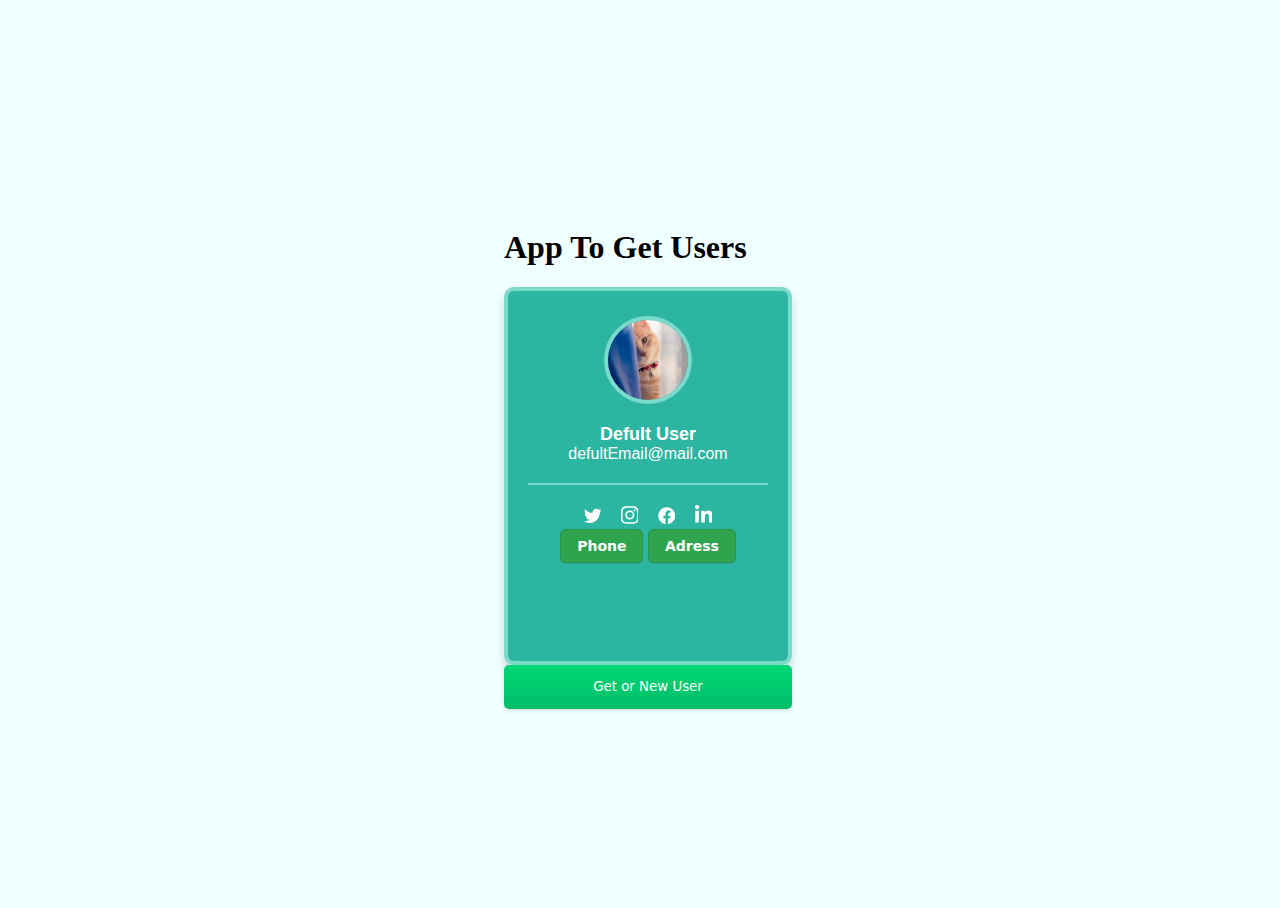
<file: ApiGetUser/index.html>
<!DOCTYPE html>
<html lang="en">
<head>
    <meta charset="UTF-8">
    <meta http-equiv="X-UA-Compatible" content="IE=edge">
    <meta name="viewport" content="width=device-width, initial-scale=1.0">
    <title>Document</title>
    <link rel="stylesheet" href="./style.css">
</head>
<body>
   <div class="container">
    <h1>App To Get Users</h1>
    <div class="card-client">
        <div class="user-picture " id="user-picture">
            <img src="./cat2.jpg" alt="" class="w-100 " id="img">
        </div>
        <p class="name-client" id="name-client"> Defult User
        </p>
        <span class="email-client" id="email-client">defultEmail@mail.com
        </span>
        <div class="social-media">
            <a href="#">
                <svg xmlns="http://www.w3.org/2000/svg" viewBox="0 0 512 512">
                    <path d="M459.37 151.716c.325 4.548.325 9.097.325 13.645 0 138.72-105.583 298.558-298.558 298.558-59.452 0-114.68-17.219-161.137-47.106 8.447.974 16.568 1.299 25.34 1.299 49.055 0 94.213-16.568 130.274-44.832-46.132-.975-84.792-31.188-98.112-72.772 6.498.974 12.995 1.624 19.818 1.624 9.421 0 18.843-1.3 27.614-3.573-48.081-9.747-84.143-51.98-84.143-102.985v-1.299c13.969 7.797 30.214 12.67 47.431 13.319-28.264-18.843-46.781-51.005-46.781-87.391 0-19.492 5.197-37.36 14.294-52.954 51.655 63.675 129.3 105.258 216.365 109.807-1.624-7.797-2.599-15.918-2.599-24.04 0-57.828 46.782-104.934 104.934-104.934 30.213 0 57.502 12.67 76.67 33.137 23.715-4.548 46.456-13.32 66.599-25.34-7.798 24.366-24.366 44.833-46.132 57.827 21.117-2.273 41.584-8.122 60.426-16.243-14.292 20.791-32.161 39.308-52.628 54.253z"></path>
                </svg>
                <span class="tooltip-social">Twitter</span>
            </a>
            <a href="#">
                <svg xmlns="http://www.w3.org/2000/svg" viewBox="0 0 448 512">
                    <path d="M224.1 141c-63.6 0-114.9 51.3-114.9 114.9s51.3 114.9 114.9 114.9S339 319.5 339 255.9 287.7 141 224.1 141zm0 189.6c-41.1 0-74.7-33.5-74.7-74.7s33.5-74.7 74.7-74.7 74.7 33.5 74.7 74.7-33.6 74.7-74.7 74.7zm146.4-194.3c0 14.9-12 26.8-26.8 26.8-14.9 0-26.8-12-26.8-26.8s12-26.8 26.8-26.8 26.8 12 26.8 26.8zm76.1 27.2c-1.7-35.9-9.9-67.7-36.2-93.9-26.2-26.2-58-34.4-93.9-36.2-37-2.1-147.9-2.1-184.9 0-35.8 1.7-67.6 9.9-93.9 36.1s-34.4 58-36.2 93.9c-2.1 37-2.1 147.9 0 184.9 1.7 35.9 9.9 67.7 36.2 93.9s58 34.4 93.9 36.2c37 2.1 147.9 2.1 184.9 0 35.9-1.7 67.7-9.9 93.9-36.2 26.2-26.2 34.4-58 36.2-93.9 2.1-37 2.1-147.8 0-184.8zM398.8 388c-7.8 19.6-22.9 34.7-42.6 42.6-29.5 11.7-99.5 9-132.1 9s-102.7 2.6-132.1-9c-19.6-7.8-34.7-22.9-42.6-42.6-11.7-29.5-9-99.5-9-132.1s-2.6-102.7 9-132.1c7.8-19.6 22.9-34.7 42.6-42.6 29.5-11.7 99.5-9 132.1-9s102.7-2.6 132.1 9c19.6 7.8 34.7 22.9 42.6 42.6 11.7 29.5 9 99.5 9 132.1s2.7 102.7-9 132.1z"></path>
                </svg>
                <span class="tooltip-social">Instagram</span>
            </a>
            <a href="#">
                <svg xmlns="http://www.w3.org/2000/svg" viewBox="0 0 512 512">
                    <path d="M504 256C504 119 393 8 256 8S8 119 8 256c0 123.78 90.69 226.38 209.25 245V327.69h-63V256h63v-54.64c0-62.15 37-96.48 93.67-96.48 27.14 0 55.52 4.84 55.52 4.84v61h-31.28c-30.8 0-40.41 19.12-40.41 38.73V256h68.78l-11 71.69h-57.78V501C413.31 482.38 504 379.78 504 256z"></path>
                </svg>
                <span class="tooltip-social">Facebook</span>
            </a>
            <a href="#">
                <svg xmlns="http://www.w3.org/2000/svg" viewBox="0 0 448 512">
                    <path d="M100.28 448H7.4V148.9h92.88zM53.79 108.1C24.09 108.1 0 83.5 0 53.8a53.79 53.79 0 0 1 107.58 0c0 29.7-24.1 54.3-53.79 54.3zM447.9 448h-92.68V302.4c0-34.7-.7-79.2-48.29-79.2-48.29 0-55.69 37.7-55.69 76.7V448h-92.78V148.9h89.08v40.8h1.3c12.4-23.5 42.69-48.3 87.88-48.3 94 0 111.28 61.9 111.28 142.3V448z"></path>
                </svg>
                <span class="tooltip-social">LinkedIn</span>
            </a>
         

        </div>
         <!-- HTML !-->
<!-- HTML !-->
<button class="button-3 phone" role="button" data-info="phone">Phone</button>
<button class="button-3 adress" role="button" data-info="adress">Adress </button>
<p class="info"></p>
    </div>
    <button class="button-41" role="button">Get or New User</button>
   </div>

   <script src="./app.js"></script>
</body>
</html>
</file>
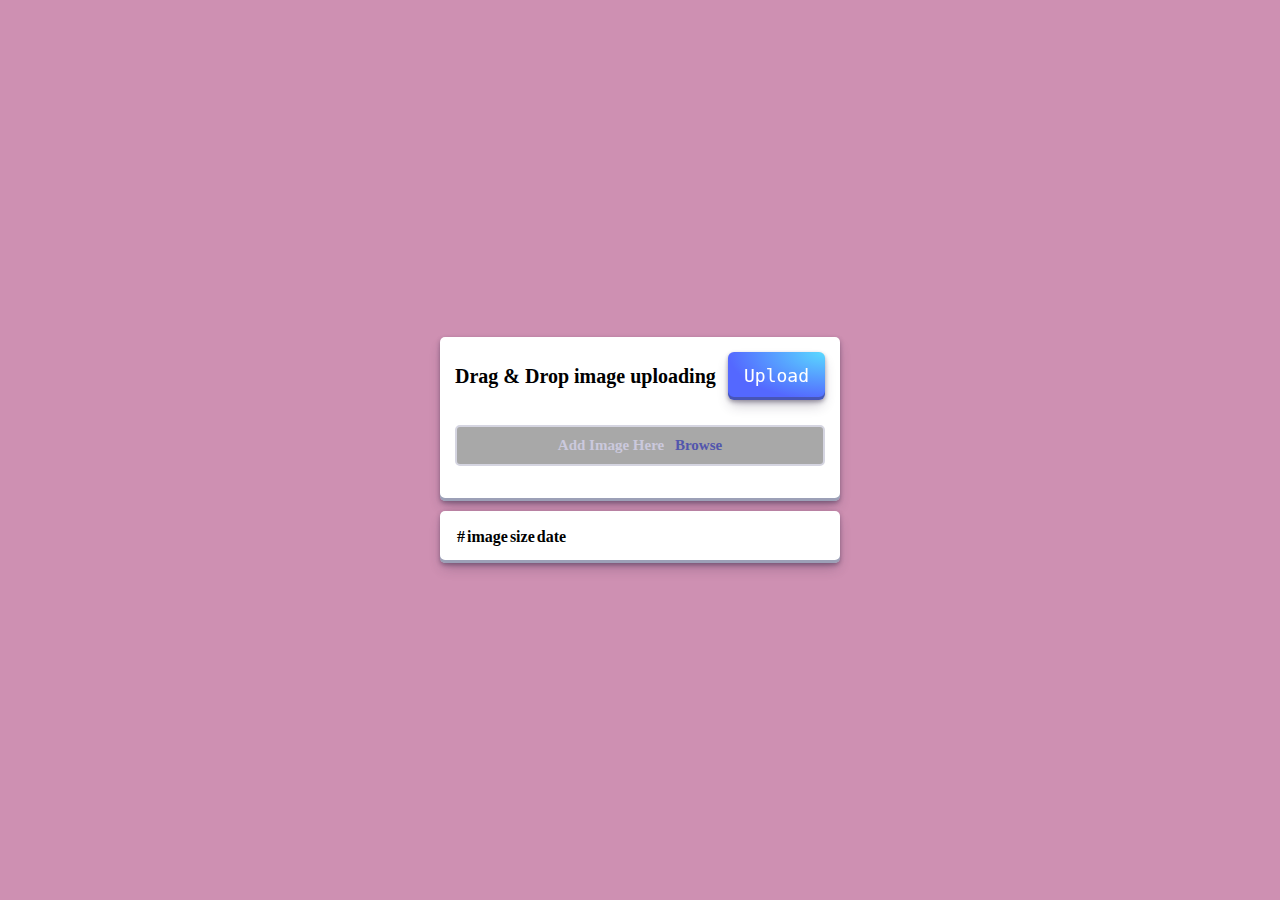
<file: Drag Drop images/index.html>
<!DOCTYPE html>
<html lang="en">
<head>
    <meta charset="UTF-8">
    <meta http-equiv="X-UA-Compatible" content="IE=edge">
    <meta name="viewport" content="width=device-width, initial-scale=1.0">
    <title>Document</title>
    <link rel="stylesheet" href="./style.css">
    <!-- bootstrap -->
    <link href="https://cdn.jsdelivr.net/npm/bootstrap@5.3.0-alpha3/dist/css/bootstrap.min.css" rel="stylesheet" integrity="sha384-KK94CHFLLe+nY2dmCWGMq91rCGa5gtU4mk92HdvYe+M/SXH301p5ILy+dN9+nJOZ" crossorigin="anonymous">
<script src="https://cdn.jsdelivr.net/npm/bootstrap@5.3.0-alpha3/dist/js/bootstrap.bundle.min.js" integrity="sha384-ENjdO4Dr2bkBIFxQpeoTz1HIcje39Wm4jDKdf19U8gI4ddQ3GYNS7NTKfAdVQSZe" crossorigin="anonymous"></script>
</head>
<body>
    <div class="card">
        <div class="top">
            <p>Drag & Drop image uploading</p>
           
            <button class="button-29" role="button" >Upload</button>
            

        </div>
        <form action="/upload" method="post" class="drag">
            <span class="inner"> Add Image Here <span class="select">
                Browse
            </span></span>
            <input type="file" class="file" name="file" multiple>
            </form>

            <div class="container">
                <!-- <div class="image">
                    <img src="" alt="">
                    <span>&times;</span>
                </div> -->
            </div>
    </div>
    <div class="card">
      
        <table class="table">
            <thead>
              <tr>
                <th scope="col">#</th>
                <th scope="col">image</th>
                <th scope="col">size</th>
                <th scope="col">date</th>
            
              </tr>
            </thead>
            <tbody id="userBody">
              <!-- <tr>
                <th scope="row">1</th>
                <td></td>
                <td></td>
                <td></td>
                <td></td>
              </tr> -->
              
            </tbody>
          </table>
        
    </div>

    <script src="./app.js"></script>
</body>
</html>
</file>
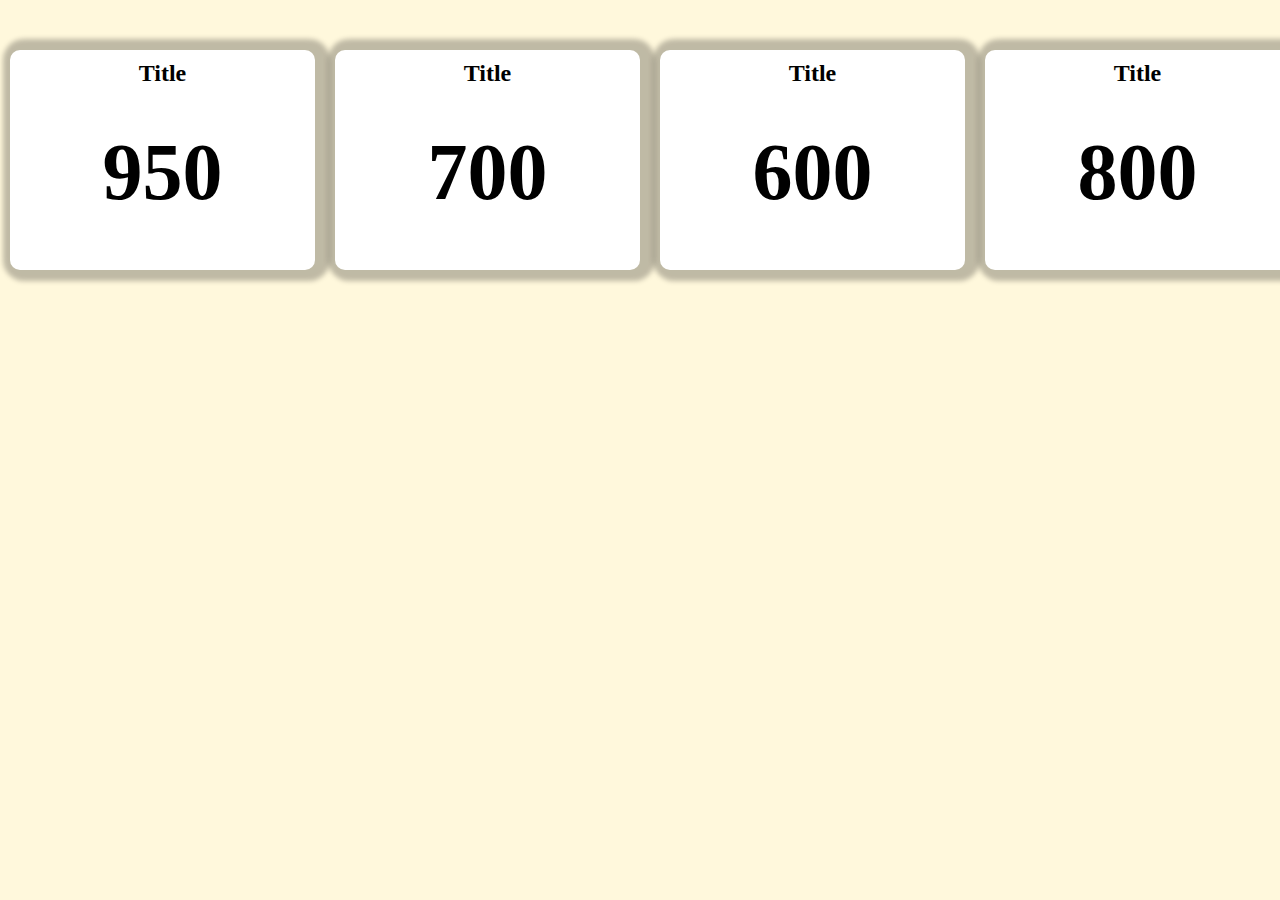
<file: numCounter/index.html>
<!DOCTYPE html>
<html lang="en">
<head>
    <meta charset="UTF-8">
    <meta http-equiv="X-UA-Compatible" content="IE=edge">
    <meta name="viewport" content="width=device-width, initial-scale=1.0">
    <title>Document</title>
    <link rel="stylesheet" href="./style.css">
</head>
<body>
   <div class="card">
    <div class="container">
        <h2>Title</h2>
        <h5 class="num">1900</h5>
    </div>
   </div>
   <div class="card">
    <div class="container">
        <h2>Title</h2>
        <h5 class="num">1400</h5>
    </div>
   </div>
   <div class="card">
    <div class="container">
        <h2>Title</h2>
        <h5 class="num">1200</h5>
    </div>
   </div>
   <div class="card">
    <div class="container">
        <h2>Title</h2>
        <h5 class="num">1600</h5>
    </div>
   </div>

   <script src="./app.js"></script>
</body>
</html>
</file>
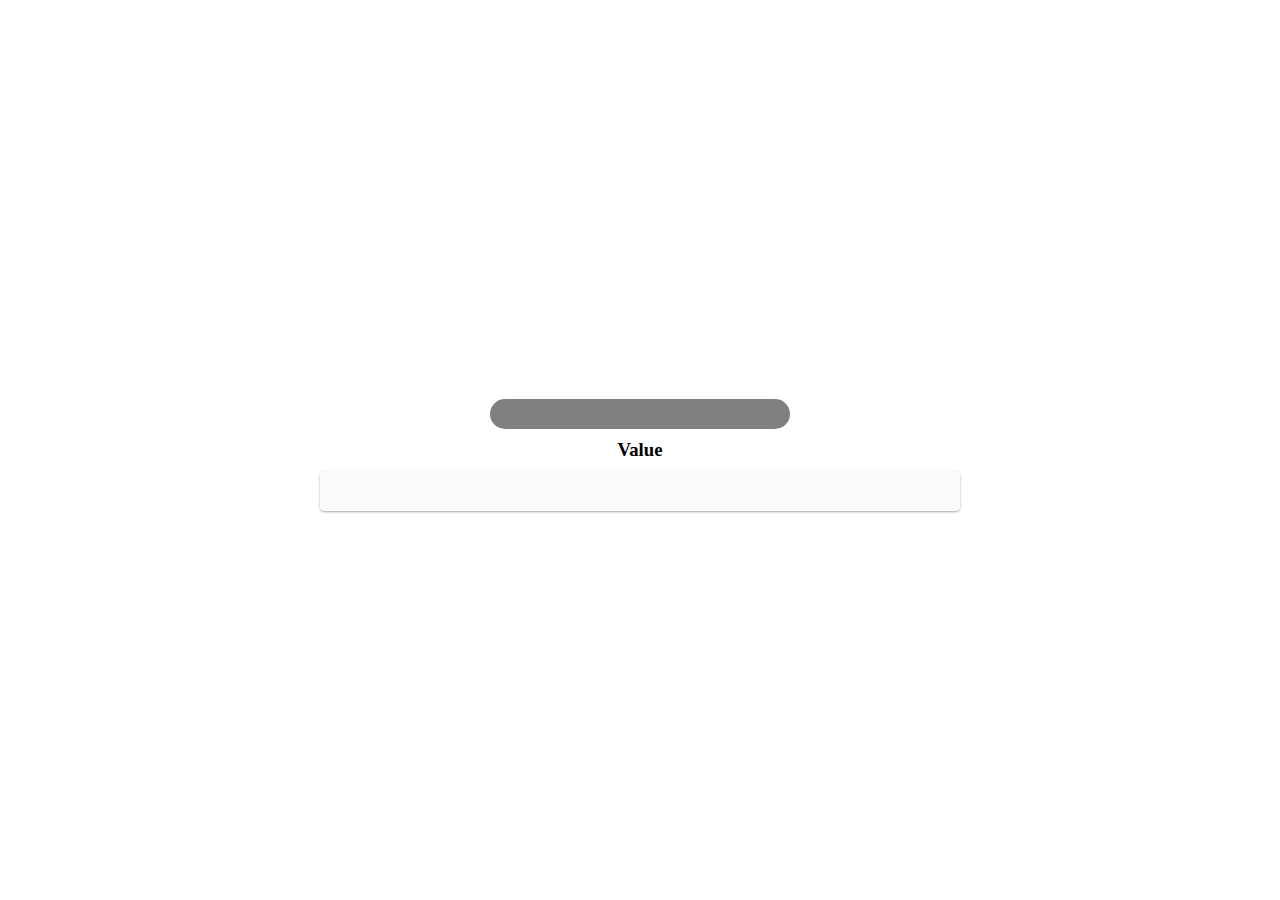
<file: progress/index.html>
<!DOCTYPE html>
<html lang="en">
<head>
    <meta charset="UTF-8">
    <meta http-equiv="X-UA-Compatible" content="IE=edge">
    <meta name="viewport" content="width=device-width, initial-scale=1.0">
    <title>Document</title>
    <link rel="stylesheet" href="./style.css">
</head>
<body>
    <div class="text"></div>
    <div class="progress">
        <div class="progress-done"></div>
    </div>
    
    <div class="inputBtn">
        
            <h3>Value</h3>
            <input type="number" class="input">
    
    </div>

    <script src="./app.js"></script>
</body>
</html>
</file>
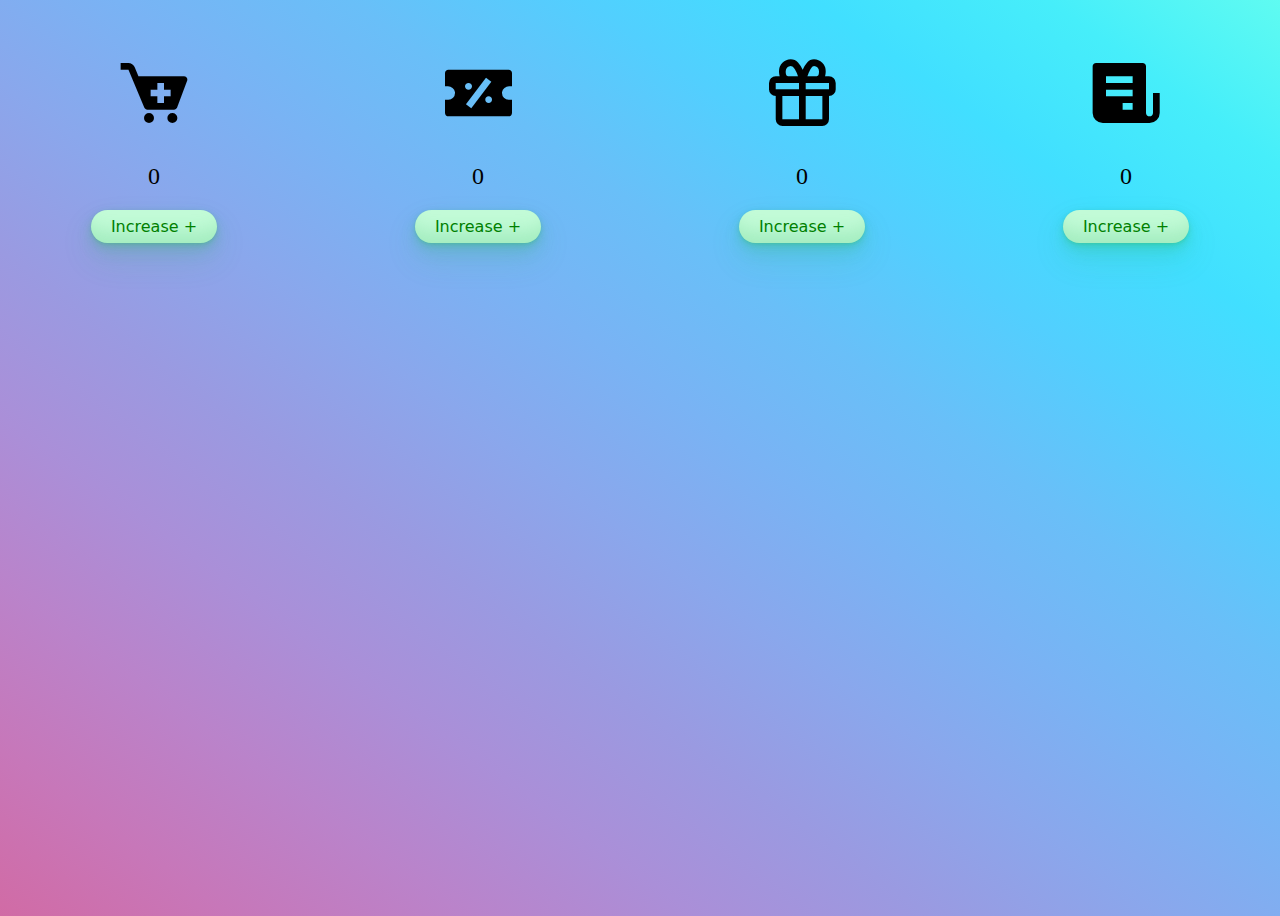
<file: advCounter/advCounter.html>
<!DOCTYPE html>
<html lang="en">

<head>
    <meta charset="UTF-8">
    <meta http-equiv="X-UA-Compatible" content="IE=edge">
    <meta name="viewport" content="width=device-width, initial-scale=1.0">
    <title>Document</title>
    <!-- Fontawsome -->
    <link href='https://unpkg.com/boxicons@2.1.4/css/boxicons.min.css' rel='stylesheet'>
    <link rel="stylesheet" href="./advcounter.css">
</head>

<body>
    <section class="sub-service">
        <div class="items">
            <div class="sub-box">
                <div class="sub-img">
                    <i class='bx bxs-cart-add '></i>
                </div>
                <h3>0</h3>
                <!-- HTML !-->
                <button class="button-33" role="button"> Increase +</button>
            </div>

            <div class="sub-box">
                <div class="sub-img">
                    <i class='bx bxs-discount'></i>
                </div>
                <h3>0</h3>
                <!-- HTML !-->
                <button class="button-33" role="button"> Increase +</button>
            </div>

            <div class="sub-box">
                <div class="sub-img">
                    <i class='bx bx-gift'></i>
                </div>
                <h3>0</h3>
                <!-- HTML !-->
                <button class="button-33" role="button"> Increase +</button>
            </div>

            <div class="sub-box">
                <div class="sub-img">
                    <i class='bx bxs-receipt'></i>
                </div>
                <h3>0</h3>
                <!-- HTML !-->
                <button class="button-33" role="button"> Increase +</button>
            </div>
        </div>
    </section>

    <script src="./advCounter.js"></script>
</body>

</html>
</file>
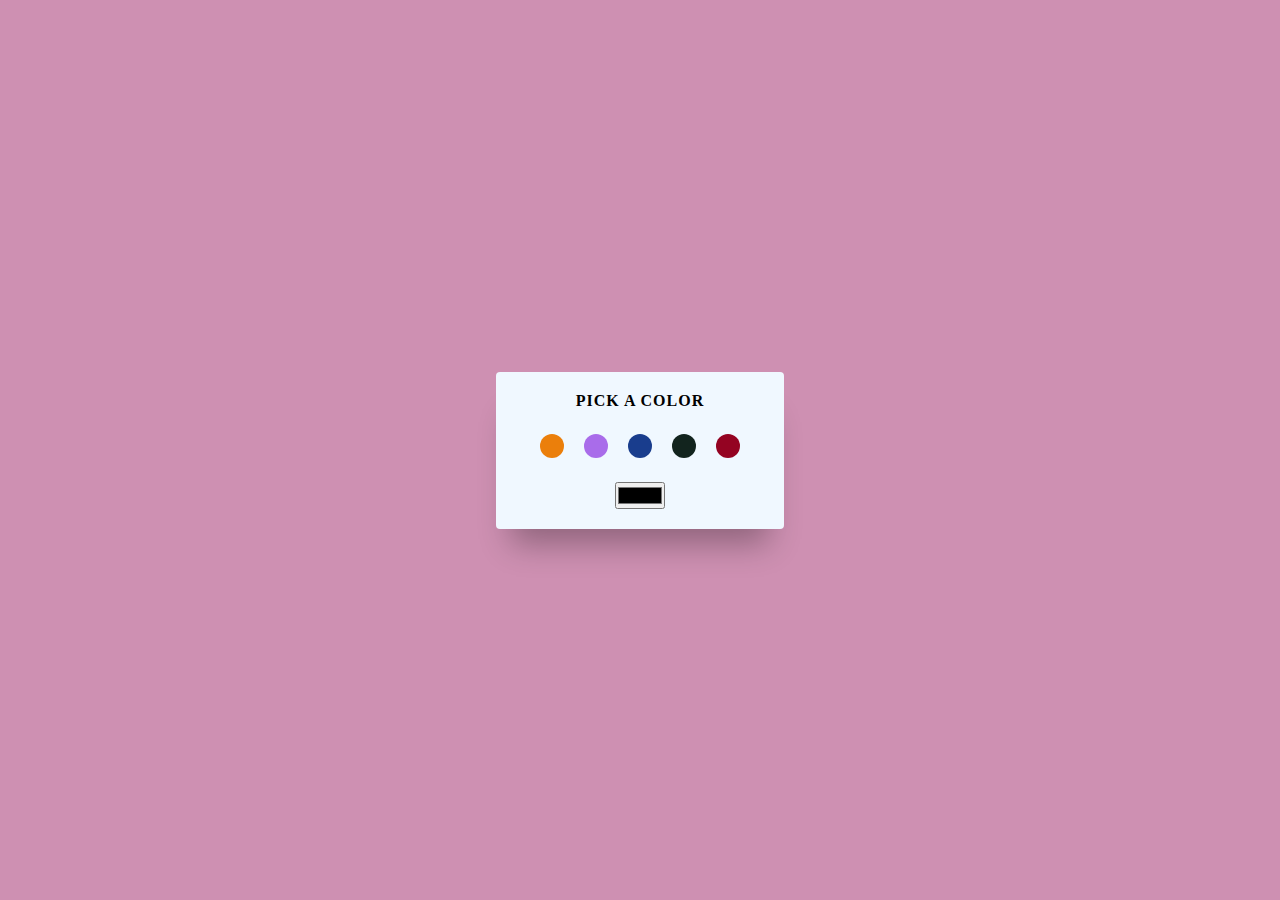
<file: color Plate/colorPalette.html>
<!DOCTYPE html>
<html lang="en">
<head>
    <meta charset="UTF-8">
    <meta http-equiv="X-UA-Compatible" content="IE=edge">
    <meta name="viewport" content="width=device-width, initial-scale=1.0">
    <title>Document</title>
    <link rel="stylesheet" href="./colorPlatte.css">
</head>
<body>
    <div class="card">
        <p>Pick a color</p>
        <ul>
            <li class="color-item" id="red"></li>
            <li class="color-item" id="green"></li>
            <li class="color-item" id="amber"></li>
            <li class="color-item" id="blue"></li>
            <li class="color-item" id="gray"></li>
        </ul>
        <div class="color-picker">
            <label for="colorPicker">
                <input type="color" name="color" id="colorPicker">
            </label>
        </div>
    </div>

    <script src="./colorPalette.js"></script>
</body>
</html>
</file>
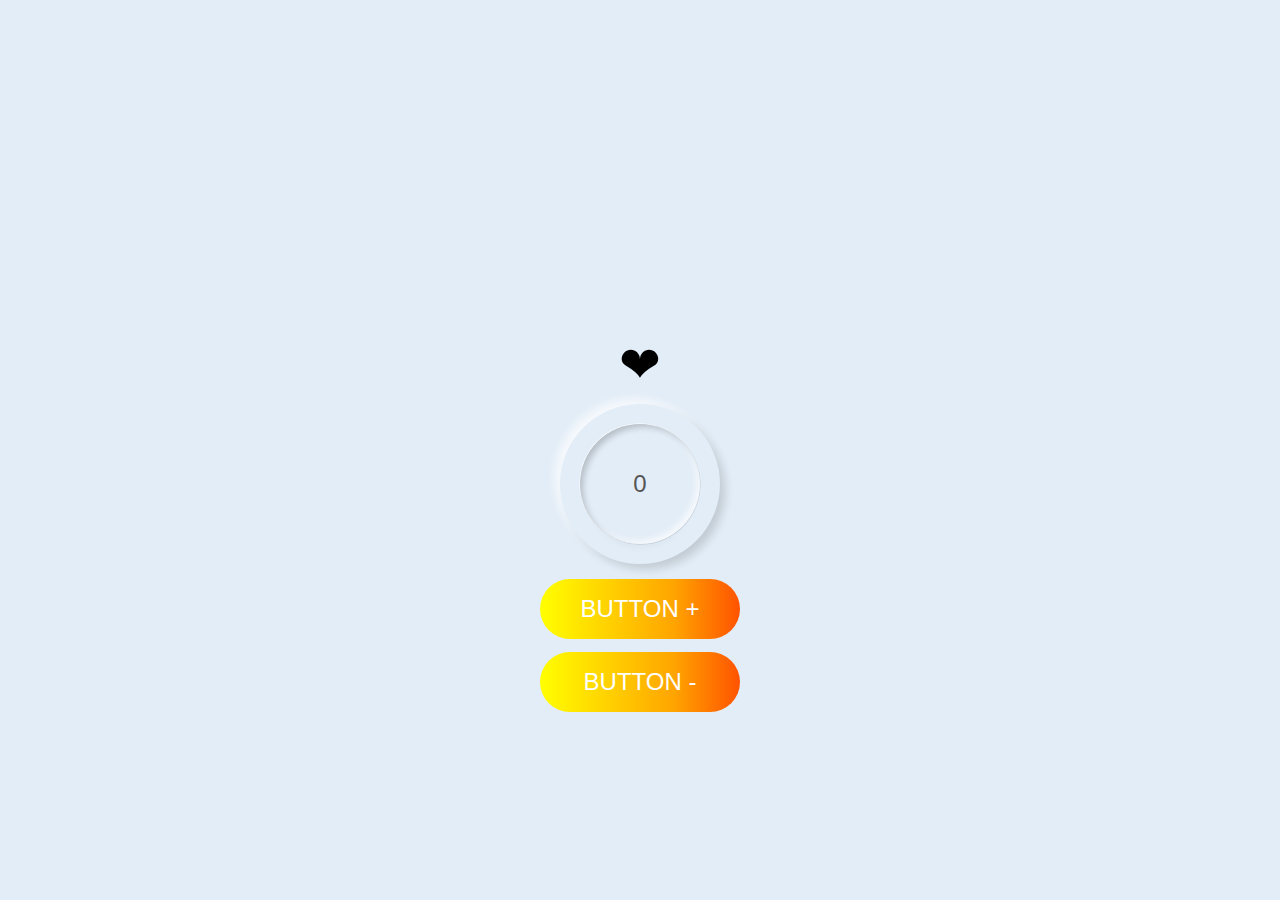
<file: counter/counter.html>
<!DOCTYPE html>
<html lang="en">
<head>
    <meta charset="UTF-8">
    <meta http-equiv="X-UA-Compatible" content="IE=edge">
    <meta name="viewport" content="width=device-width, initial-scale=1.0">
    <title>Counter</title>
    <link rel="stylesheet" href="./counter.css">
</head>
<body>
    
    <div class="hart">
        &#10084;
    </div>
    <div class="counter">
        <div class="outer">
            <div class="inner">
                <div id="number">
                    0
                </div>
            </div>
        </div>

        <svg xmlns="http://www.w3.org/2000/svg" version="1.1" width="160px" height="160px">
            <defs>
               <linearGradient id="GradientColor">
                  <stop offset="0%" stop-color="#e91e63" />
                  <stop offset="100%" stop-color="#673ab7" />
               </linearGradient>
            </defs>
            <circle cx="80" cy="80" r="70" stroke-linecap="round" />
    </svg>

    <div >
        <div class="btn1">
            <a href="#" class="button btn-increase">Button +</a>
        </div>
        <div class="btn">
            <a href="#" class="button btn-decrease">Button -</a>
        </div>
    </div>
    
  
    </div>

    <script src="./counter.js"></script>
</body>
</html>
</file>
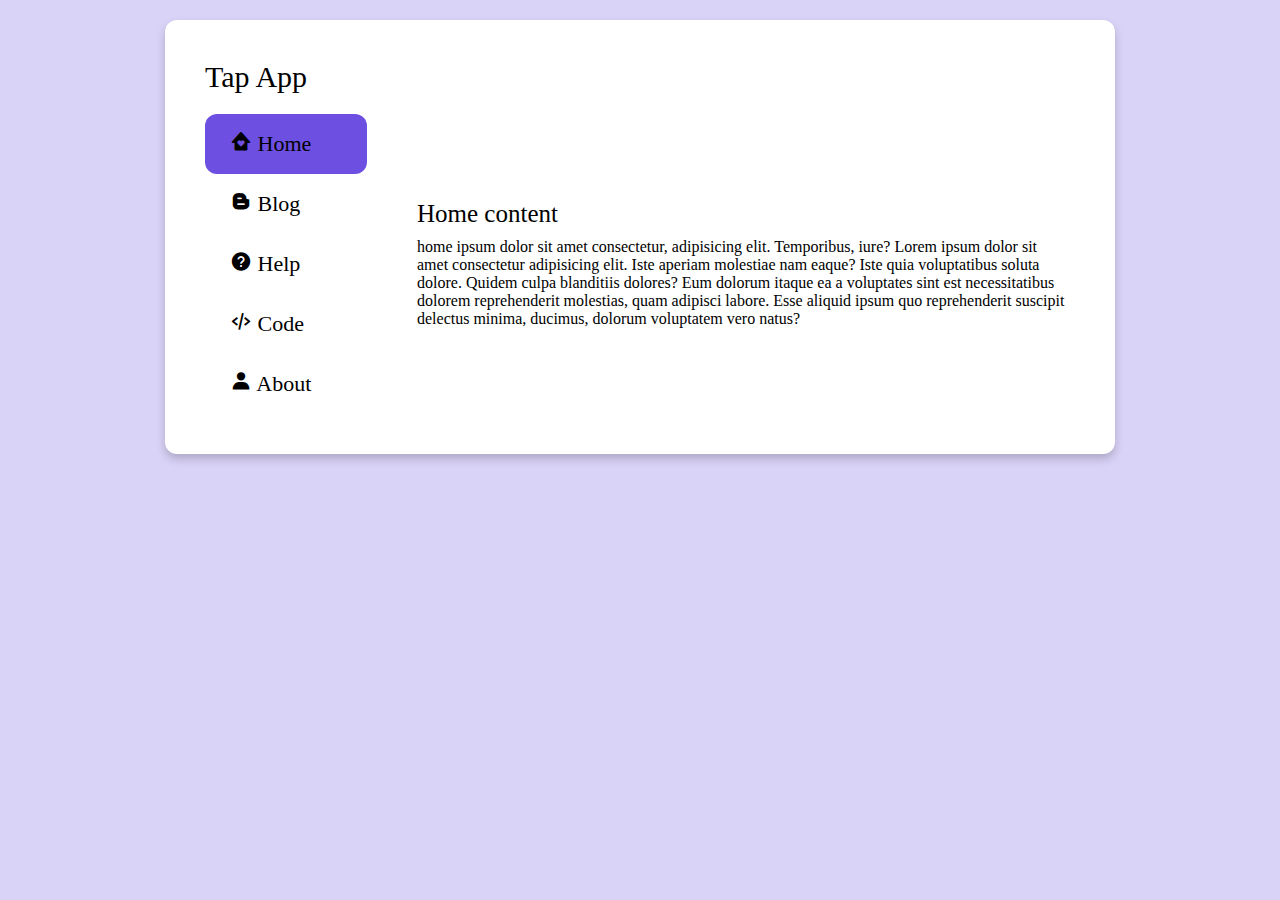
<file: tap/tap.html>
<!DOCTYPE html>
<html lang="en">
<head>
    <meta charset="UTF-8">
    <meta http-equiv="X-UA-Compatible" content="IE=edge">
    <meta name="viewport" content="width=device-width, initial-scale=1.0">
    <title>Document</title>
     <!-- box icons -->
     <link href='https://unpkg.com/boxicons@2.1.4/css/boxicons.min.css' rel='stylesheet'>
     <link rel="stylesheet" href="./tap.css">
</head>
<body>
    <div class="container">
        <div class="main-title">Tap App</div>
        <div class="content">
            <input type="radio" name="indicator" checked id="home">
            <input type="radio" name="indicator" id="blog">
            <input type="radio" name="indicator" id="help">
            <input type="radio" name="indicator" id="code">
            <input type="radio" name="indicator" id="about">
         <div class="list">
            <label for="home" id="home">
                <i class='bx bxs-home-heart'></i>
                <span class="topic">Home</span>
            </label>

            <label for="blog" id="blog">
                <i class='bx bxl-blogger'></i>
                <span class="topic">Blog</span>
            </label>

            <label for="help" id="help">
                <i class='bx bxs-help-circle'></i>
                <span class="topic">Help</span>
            </label>

            <label for="code" id="code">
                <i class='bx bx-code-alt'></i>
                <span class="topic">Code</span>
            </label>

            <label for="about" id="about">
                <i class='bx bxs-user'></i>
                <span class="topic">About</span>
            </label>
            <div class="indicator"></div>
         </div>
         <div class="text-content">
            <div class="home active text " id="home">
                <div class="title">Home content</div>
            <p> home ipsum dolor sit amet consectetur, adipisicing elit. Temporibus, iure? Lorem ipsum dolor sit amet consectetur adipisicing elit. Iste aperiam molestiae nam eaque? Iste quia voluptatibus soluta dolore. Quidem culpa blanditiis dolores? Eum dolorum itaque ea a voluptates sint est necessitatibus dolorem reprehenderit molestias, quam adipisci labore. Esse aliquid ipsum quo reprehenderit suscipit delectus minima, ducimus, dolorum voluptatem vero natus?</p>

            </div>
            <div class="blog text" id="blog">
                <div class="title">Blog content</div>
            <p>  blog ipsum dolor sit amet consectetur, adipisicing elit. Temporibus, iure? Lorem ipsum dolor sit amet consectetur adipisicing elit. Iste aperiam molestiae nam eaque? Iste quia voluptatibus soluta dolore. Quidem culpa blanditiis dolores? Eum dolorum itaque ea a voluptates sint est necessitatibus dolorem reprehenderit molestias, quam adipisci labore. Esse aliquid ipsum quo reprehenderit suscipit delectus minima, ducimus, dolorum voluptatem vero natus?</p>
            
            </div>
            <div class="help text" id="help">
                <div class="title">Help content</div>
            <p>  help ipsum dolor sit amet consectetur, adipisicing elit. Temporibus, iure? Lorem ipsum dolor sit amet consectetur adipisicing elit. Iste aperiam molestiae nam eaque? Iste quia voluptatibus soluta dolore. Quidem culpa blanditiis dolores? Eum dolorum itaque ea a voluptates sint est necessitatibus dolorem reprehenderit molestias, quam adipisci labore. Esse aliquid ipsum quo reprehenderit suscipit delectus minima, ducimus, dolorum voluptatem vero natus?</p>
            
            </div>
            <div class="code text" id="code">
                <div class="title">Code content</div>
            <p> code ipsum dolor sit amet consectetur, adipisicing elit. Temporibus, iure? Lorem ipsum dolor sit amet consectetur adipisicing elit. Iste aperiam molestiae nam eaque? Iste quia voluptatibus soluta dolore. Quidem culpa blanditiis dolores? Eum dolorum itaque ea a voluptates sint est necessitatibus dolorem reprehenderit molestias, quam adipisci labore. Esse aliquid ipsum quo reprehenderit suscipit delectus minima, ducimus, dolorum voluptatem vero natus?</p>
            
            </div>
            <div class="about text" id="about">
                <div class="title">About content</div>
            <p> about ipsum dolor sit amet consectetur, adipisicing elit. Temporibus, iure? Lorem ipsum dolor sit amet consectetur adipisicing elit. Iste aperiam molestiae nam eaque? Iste quia voluptatibus soluta dolore. Quidem culpa blanditiis dolores? Eum dolorum itaque ea a voluptates sint est necessitatibus dolorem reprehenderit molestias, quam adipisci labore. Esse aliquid ipsum quo reprehenderit suscipit delectus minima, ducimus, dolorum voluptatem vero natus?</p>
            
            </div>
         </div>
        </div>
    </div>

    <script src="./tap.js"></script>
</body>
</html>
</file>
<file: ApiGetUser/style.css>
body{
 display: flex;
 height: 100vh;
 justify-content: center;
 align-items: center;
 background-color: azure;
 position: absolute;
 width: 100%;
}
.card-client {
    background: #2cb5a0;
    width: 15rem;
    height: 20rem;
    padding-top: 25px;
    padding-bottom: 25px;
    padding-left: 20px;
    padding-right: 20px;
    border: 4px solid #7cdacc;
    box-shadow: 0 6px 10px rgba(207, 212, 222, 1);
    border-radius: 10px;
    text-align: center;
    color: #fff;
    font-family: "Poppins", sans-serif;
    transition: all 0.3s ease;
  }
  
  .card-client:hover {
    transform: translateY(-10px);
  }
  
  .user-picture {
    overflow: hidden;
    object-fit: cover;
    width: 5rem;
    height: 5rem;
    border: 4px solid #7cdacc;
    border-radius: 999px;
    display: flex;
    justify-content: center;
    align-items: center;
    margin: auto;
  }
  
  .user-picture svg {
    width: 2.5rem;
    fill: currentColor;
  }
  
  .name-client {
    margin: 0;
    margin-top: 20px;
    font-weight: 600;
    font-size: 18px;
  }
  
  .name-client span {
    display: block;
    font-weight: 200;
    font-size: 16px;
  }
  
  .social-media:before {
    content: " ";
    display: block;
    width: 100%;
    height: 2px;
    margin: 20px 0;
    background: #7cdacc;
  }
  
  .social-media a {
    position: relative;
    margin-right: 15px;
    text-decoration: none;
    color: inherit;
  }
  
  .social-media a:last-child {
    margin-right: 0;
  }
  
  .social-media a svg {
    width: 1.1rem;
    fill: currentColor;
  }
  
  /*-- Tooltip Social Media --*/
  .tooltip-social {
    background: #262626;
    display: block;
    position: absolute;
    bottom: 0;
    left: 50%;
    padding: 0.5rem 0.4rem;
    border-radius: 5px;
    font-size: 0.8rem;
    font-weight: 600;
    opacity: 0;
    pointer-events: none;
    transform: translate(-50%, -90%);
    transition: all 0.2s ease;
    z-index: 1;
  }
  
  .tooltip-social:after {
    content: " ";
    position: absolute;
    bottom: 1px;
    left: 50%;
    border: solid;
    border-width: 10px 10px 0 10px;
    border-color: transparent;
    transform: translate(-50%, 100%);
  }
  
  .social-media a .tooltip-social:after {
    border-top-color: #262626;
  }
  
  .social-media a:hover .tooltip-social {
    opacity: 1;
    transform: translate(-50%, -130%);
  }

  /* buttons */
 

/* CSS */
.button-41 {
  background-color: initial;
  background-image: linear-gradient(-180deg, #00D775, #00BD68);
  border-radius: 5px;
  box-shadow: rgba(0, 0, 0, 0.1) 0 2px 4px;
  color: #FFFFFF;
  cursor: pointer;
  display: inline-block;
  font-family: Inter,-apple-system,system-ui,Roboto,"Helvetica Neue",Arial,sans-serif;
  height: 44px;
  line-height: 44px;
  outline: 0;
  overflow: hidden;
  padding: 0 20px;
  pointer-events: auto;
  position: relative;
  text-align: center;
  touch-action: manipulation;
  user-select: none;
  -webkit-user-select: none;
  vertical-align: top;
  white-space: nowrap;
  width: 100%;
  z-index: 9;
  border: 0;
}

.button-41:hover {
  background: #00bd68;
}

.w-100{
    width: 100%;
}
/* CSS */
.button-3 {
  appearance: none;
  background-color: #2ea44f;
  border: 1px solid rgba(27, 31, 35, .15);
  border-radius: 6px;
  box-shadow: rgba(27, 31, 35, .1) 0 1px 0;
  box-sizing: border-box;
  color: #fff;
  cursor: pointer;
  display: inline-block;
  font-family: -apple-system,system-ui,"Segoe UI",Helvetica,Arial,sans-serif,"Apple Color Emoji","Segoe UI Emoji";
  font-size: 14px;
  font-weight: 600;
  line-height: 20px;
  padding: 6px 16px;
  position: relative;
  text-align: center;
  text-decoration: none;
  user-select: none;
  -webkit-user-select: none;
  touch-action: manipulation;
  vertical-align: middle;
  white-space: nowrap;
}

.button-3:focus:not(:focus-visible):not(.focus-visible) {
  box-shadow: none;
  outline: none;
}

.button-3:hover {
  background-color: #2c974b;
}

.button-3:focus {
  box-shadow: rgba(46, 164, 79, .4) 0 0 0 3px;
  outline: none;
}

.button-3:disabled {
  background-color: #94d3a2;
  border-color: rgba(27, 31, 35, .1);
  color: rgba(255, 255, 255, .8);
  cursor: default;
}

.button-3:active {
  background-color: #298e46;
  box-shadow: rgba(20, 70, 32, .2) 0 1px 0 inset;
}
</file>
<file: Drag Drop images/style.css>
*{
    margin: 0;
    padding: 0;
    box-sizing: border-box;
}
body{
    height: 100vh;
    display: flex;
    justify-content: center;
    align-items: center;
    background-color: rgb(206, 144, 178);
    flex-direction: column;
    gap: 10px;
}
.card{
    width: 400px;
    height: auto;
    padding: 15px;
    box-shadow:  rgba(45, 35, 66, .4) 0 2px 4px,rgba(45, 35, 66, .3) 0 7px 13px -3px,rgba(58, 65, 111, .5) 0 -3px 0 inset;
    overflow: hidden;
    background-color: white;
    border-radius: 5px;
    -webkit-border-radius: 5px;
    -moz-border-radius: 5px;
    -ms-border-radius: 5px;
    -o-border-radius: 5px;
}
.card .top{
    display: flex;
    align-items: center;
    justify-content: space-between;
    width: 100%;
    padding-bottom: 5px;
}
.card .top p{
    font-size: 20px;
    font-weight: 600;
}

/* CSS */
.button-29 {
  align-items: center;
  appearance: none;
  background-image: radial-gradient(100% 100% at 100% 0, #5adaff 0, #5468ff 100%);
  border: 0;
  border-radius: 6px;
  box-shadow: rgba(45, 35, 66, .4) 0 2px 4px,rgba(45, 35, 66, .3) 0 7px 13px -3px,rgba(58, 65, 111, .5) 0 -3px 0 inset;
  box-sizing: border-box;
  color: #fff;
  cursor: pointer;
  display: inline-flex;
  font-family: "JetBrains Mono",monospace;
  height: 48px;
  justify-content: center;
  line-height: 1;
  list-style: none;
  overflow: hidden;
  padding-left: 16px;
  padding-right: 16px;
  position: relative;
  text-align: left;
  text-decoration: none;
  transition: box-shadow .15s,transform .15s;
  user-select: none;
  -webkit-user-select: none;
  touch-action: manipulation;
  white-space: nowrap;
  will-change: box-shadow,transform;
  font-size: 18px;
}

.button-29:focus {
  box-shadow: #3c4fe0 0 0 0 1.5px inset, rgba(45, 35, 66, .4) 0 2px 4px, rgba(45, 35, 66, .3) 0 7px 13px -3px, #3c4fe0 0 -3px 0 inset;
}

.button-29:hover {
  box-shadow: rgba(45, 35, 66, .4) 0 4px 8px, rgba(45, 35, 66, .3) 0 7px 13px -3px, #3c4fe0 0 -3px 0 inset;
  transform: translateY(-2px);
}

.button-29:active {
  box-shadow: #3c4fe0 0 3px 7px inset;
  transform: translateY(2px);
}
/* form */
.drag{
    width: 100%;
    height: 41px;
    border-radius: 5px;
    -webkit-border-radius: 5px;
    -moz-border-radius: 5px;
    -ms-border-radius: 5px;
    -o-border-radius: 5px;
    border: 2px dashed #d5d5e1;
    color: #cBc9dd;
    font-size: 20px;
    font-weight: 500;
    position: relative;
    background: #dfe3f259;
    display: flex;
    justify-content: center;
    align-items: center;
    user-select: none;
    margin-top: 20px;
}
form .select{
    color: #5256ad;
    margin-left: 7px;
    cursor: pointer;
}
form input{
    display: none;
}
.drag{
    border-style:solid ;
    font-size: 15px;
    color: #cBc9dd;
    font-weight: 600;
    background: rgba(0, 0, 0,0.34);
}
.container{
    width: 100%;
    display: flex;
    justify-content: flex-start;
    flex-wrap: wrap;
    position: relative;
    height: auto;
    margin-top: 20px;
    max-height: 300px;
    overflow-y: auto;
}
.container .image{
    height: 85px;
    width: 85px;
    border-radius: 5px;
    -webkit-border-radius: 5px;
    -moz-border-radius: 5px;
    -ms-border-radius: 5px;
    -o-border-radius: 5px;
    box-shadow: 0 0 5px rgba(0, 0, 0, 0.15);
    overflow: hidden;
    position: relative;
    margin-bottom: 7px;
    margin-right: 7px;
}

.container .image img{
    height: 100%;
    width: 100%;
}
.container .image span{
position: absolute;
top: -4px;
right: 5px;
cursor: pointer;
font-size: 22px;
color: #fff;
}
.container .image span:hover{
opacity: 0.8;
}
</file>
<file: numCounter/style.css>
*{
    padding: 0;
    margin: 0;
    box-sizing: 0;
}
body{
    display: flex;
    justify-content: center;
    align-items: center;
    width: 100%;
    height:auto;
    background-color: cornsilk;
    gap: 20px;
    /* flex-wrap: wrap; */
    padding:50px 10px 10px 10px;
}
@media(max-width:1010px){
    body{
        flex-direction: column;
    }
}
.card{
    height: 200px;
    width: 300px;
    box-shadow: 4px 0px 5px 11px rgba(0, 0, 0, 0.25);
    background-color: white;
    padding: 10px;
    text-align: center;
    cursor: pointer;
    border-radius: 10px;
    -webkit-border-radius: 10px;
    -moz-border-radius: 10px;
    -ms-border-radius: 10px;
    -o-border-radius: 10px;
}
.card:hover{
    border: 2px solid cornflowerblue;
    transform: scale(1.1);
    -webkit-transform: scale(1.1);
    -moz-transform: scale(1.1);
    -ms-transform: scale(1.1);
    -o-transform: scale(1.1);
}
h2:hover{
color: chocolate;
}
h5{
   padding-top: 40px;
    font-size: 80px;
}
</file>
<file: progress/style.css>
*{
    margin: 0;
    padding: 0;
    box-sizing: border-box;
}
body{
    display: flex;
    justify-content: center;
    align-items: center;
    height: 100vh;
    flex-direction: column;
    gap: 10px;
}
.progress{
    background-color: gray;
    border-radius: 20px;
    -webkit-border-radius: 20px;
    -moz-border-radius: 20px;
    -ms-border-radius: 20px;
    -o-border-radius: 20px;
    height: 30px;
    width: 300px;
}
.progress-done{
    display: flex;
    align-items: center;
    justify-content: center;
    background-image: repeating-linear-gradient(to left,    #0546e0,    #1172f9,    #4892f9    );
    box-shadow: 0 5px -6px #0546e0, 0 3px 7px #1172f9;
    border-radius:20px ;
    -webkit-border-radius:20px ;
    -moz-border-radius:20px ;
    -ms-border-radius:20px ;
    -o-border-radius:20px ;
    color: #fff;
    height: 100%;
    width: 0;
    transition: 1s ease 0.3s;
    -webkit-transition: 1s ease 0.3s;
    -moz-transition: 1s ease 0.3s;
    -ms-transition: 1s ease 0.3s;
    -o-transition: 1s ease 0.3s;
}
.inputBtn{
    display: flex;
    width: 50%;
    justify-content: space-evenly;
    align-items: center;
    flex-direction: column;
    gap: 10px;
}

input{
    width: 100%;
    color: rgb(36, 35, 42);
    font-size: 16px;
    line-height: 20px;
    min-height: 28px;
    border-radius: 4px;
    padding: 8px 16px;
    border: 2px solid transparent;
    box-shadow: rgb(0 0 0 / 12%) 0px 1px 3px, rgb(0 0 0 / 24%) 0px 1px 2px;
    background: rgb(251, 251, 251);
    transition: all 0.1s ease 0s;

}
input:focus{
    border: 2px solid rgb(124, 138, 255);
}
</file>
<file: advCounter/advcounter.css>
body{
    height: 100vh;
    position: relative;
    background-image: linear-gradient(to right top, #d16ba5, #c777b9, #ba83ca, #aa8fd8, #9a9ae1, #8aa7ec, #79b3f4, #69bff8, #52cffe, #41dfff, #46eefa, #5ffbf1);
}

.sub-service .items {
    display: grid;
    grid-template-columns: repeat(auto-fit, minmax(220px, auto));
    grid-gap: 2rem;
    align-items: center;
    text-align: center;
}

.sub-box {
    padding: 45px 45px 45px 45px;
    cursor: pointer;
    transition: ease .50s;
    -webkit-transition: ease .50s;
    -moz-transition: ease .50s;
    -ms-transition: ease .50s;
    -o-transition: ease .50s;
}

.sub-img i {
    max-width: 100%;
    font-size: 80px;
    margin-bottom: 20px;
    /* color: black; */
}

.sub-box h3 {
    margin-bottom: 20px;
    margin-top: 10px;
    font-size: 24px;
    font-weight: 500;
}

.sub-box p {
    font-size: var(--p-font);
    color: var(--secound-color);
    line-height: 29px;
}

.sub-box:hover {
    background: #ffffff;
    box-shadow: 18px 0px 87px 0px rgb(10 15 70 /7%);
    border-radius: 12px;
    -webkit-border-radius: 12px;
    -moz-border-radius: 12px;
    -ms-border-radius: 12px;
    -o-border-radius: 12px;
    will-change: transform;
    transform: perspective(1000px) rotateX(4.88deg) rotateY(10.23deg) scale3d(1.05, 1.05, 1.05);
    -webkit-transform: perspective(1000px) rotateX(4.88deg) rotateY(10.23deg) scale3d(1.05, 1.05, 1.05);
    -moz-transform: perspective(1000px) rotateX(4.88deg) rotateY(10.23deg) scale3d(1.05, 1.05, 1.05);
    -ms-transform: perspective(1000px) rotateX(4.88deg) rotateY(10.23deg) scale3d(1.05, 1.05, 1.05);
    -o-transform: perspective(1000px) rotateX(4.88deg) rotateY(10.23deg) scale3d(1.05, 1.05, 1.05);
}



/* CSS */
.button-33 {
  background-color: #c2fbd7;
  border-radius: 100px;
  box-shadow: rgba(44, 187, 99, .2) 0 -25px 18px -14px inset,rgba(44, 187, 99, .15) 0 1px 2px,rgba(44, 187, 99, .15) 0 2px 4px,rgba(44, 187, 99, .15) 0 4px 8px,rgba(44, 187, 99, .15) 0 8px 16px,rgba(44, 187, 99, .15) 0 16px 32px;
  color: green;
  cursor: pointer;
  display: inline-block;
  font-family: CerebriSans-Regular,-apple-system,system-ui,Roboto,sans-serif;
  padding: 7px 20px;
  text-align: center;
  text-decoration: none;
  transition: all 250ms;
  border: 0;
  font-size: 16px;
  user-select: none;
  -webkit-user-select: none;
  touch-action: manipulation;
}

.button-33:hover {
  box-shadow: rgba(44,187,99,.35) 0 -25px 18px -14px inset,rgba(44,187,99,.25) 0 1px 2px,rgba(44,187,99,.25) 0 2px 4px,rgba(44,187,99,.25) 0 4px 8px,rgba(44,187,99,.25) 0 8px 16px,rgba(44,187,99,.25) 0 16px 32px;
  transform: scale(1.05) rotate(-1deg);
}
</file>
<file: color Plate/colorPlatte.css>
*{
    margin: 0;
    padding: 0;
    box-sizing: border-box;

}
body{
    min-height: 100vh;
    display: flex;
    justify-content: center;
    align-items: center;
    
}
.card{
    background-color: aliceblue;
    border-radius: 4px;
    -webkit-border-radius: 4px;
    -moz-border-radius: 4px;
    -ms-border-radius: 4px;
    -o-border-radius: 4px;
    padding: 20px;
    box-shadow: 0 30px 30px -15px rgba(0, 0,0, 0.3);
    display: flex;
    flex-direction: column;
    justify-content: center;
    align-items: center;
}
p{
    
text-transform: uppercase;
letter-spacing: 1px;
font-weight: bold;

}
ul{
    list-style: none;
    padding: 24px;
    display: grid;
    grid-template-columns: repeat(5,1fr);
    grid-gap: 20px;
}
ul li{
    width: 24px;
    height: 24px;
    border-radius: 50%;
    -webkit-border-radius: 50%;
    -moz-border-radius: 50%;
    -ms-border-radius: 50%;
    -o-border-radius: 50%;
    cursor: pointer;
    transition: transform 0.3s;
    -webkit-transition: transform 0.3s;
    -moz-transition: transform 0.3s;
    -ms-transition: transform 0.3s;
    -o-transition: transform 0.3s;
    
}
.borderSelect{
    border: 1px solid black;
}
ul li:hover{
    transform: scale(1.1);
    -webkit-transform: scale(1.1);
    -moz-transform: scale(1.1);
    -ms-transform: scale(1.1);
    -o-transform: scale(1.1);
}
</file>
<file: counter/counter.css>
* {
    margin: 0;
    padding: 0;
    box-sizing: border-box;
    font-family: sans-serif;
    font-size: 24px;
}

body {
    background: #e3edf7;
    height: 100vh;
    display: flex;
    align-items: center;
    justify-content: center;
    flex-direction: column;
}
.hart{
    font-size: 50px;
    padding-bottom: 10px;
    animation: bounce 5s infinite;
    -webkit-animation: bounce 5s infinite;
}
@keyframes bounce {

        0%,
        10%,
        20%,
        50%,
        80%,
        100% {
            transform: translateY(0);
            -webkit-transform: translateY(0);
            -moz-transform: translateY(0);
            -ms-transform: translateY(0);
            -o-transform: translateY(0);
        }
    
        40%,
        60% {
            transform: translateY(-20px);
            -webkit-transform: translateY(-20px);
            -moz-transform: translateY(-20px);
            -ms-transform: translateY(-20px);
            -o-transform: translateY(-20px);
        }
    }

.counter {
    width: 160px;
    height: 160px;
    /* background: cornflowerblue; */
    position: relative;
}

.outer {
    height: 160px;
    width: 160px;
    border-radius: 50%;
    -webkit-border-radius: 50%;
    -moz-border-radius: 50%;
    -ms-border-radius: 50%;
    -o-border-radius: 50%;
    padding: 20px;
    box-shadow: 6px 6px 10px -1px rgba(0, 0, 0, 0.15),
        -6px -6px 10px -1px rgba(255, 255, 255, 0.7);
}

.inner {
    height: 120px;
    width: 120px;
    border-radius: 50%;
    -webkit-border-radius: 50%;
    -moz-border-radius: 50%;
    -ms-border-radius: 50%;
    -o-border-radius: 50%;
    display: flex;
    align-items: center;
    justify-content: center;
    box-shadow: inset 4px 4px 6px -1px rgba(0, 0, 0, 0.2),
        inset -4px -4px 6px -1px rgba(255, 255, 255, 0.7),
        -0.5px -0.5px 0px rgba(255, 255, 255, 1),
        0.5px 0.5px 0px rgba(0, 0, 0, 0.15),
        0px 12px 10px -10px rgba(0, 0, 0, 0.05);
}

#number {
    font-weight: 600px;
    color: #555;
}

circle {
    fill: none;
    stroke: url(#GradientColor);
    stroke-width: 20px;
    stroke-dasharray: 472;
    stroke-dashoffset: 472;
    animation: anim 2s linear forwards;
    -webkit-animation: anim 2s linear forwards;
}

svg {
    position: absolute;
    top: 0;
    left: 0;
}
:root {
    --change: 0;
  }
@keyframes anim {

    100% {
        stroke-dashoffset:var(--change);
    }
}
.btn{
    position: relative;
    margin-bottom: 118px;
}
.button {
    position: absolute;
    top: 128%;
    left: 50%;
    transform: translate(-50%, -50%);
    -webkit-transform: translate(-50%, -50%);
    -moz-transform: translate(-50%, -50%);
    -ms-transform: translate(-50%, -50%);
    -o-transform: translate(-50%, -50%);
    width: 200px;
    height: 60px;
    text-align: center;
    line-height: 60px;
    color: #fff;
    font-size: 24px;
    text-transform: uppercase;
    text-decoration: none;
    box-sizing: border-box;
    background: linear-gradient(90deg, yellow, orange, red, violet, purple, blue, yellow);
    background-size: 400%;
    border-radius: 30px;
    -webkit-border-radius: 30px;
    -moz-border-radius: 30px;
    -ms-border-radius: 30px;
    -o-border-radius: 30px;
    z-index: 1;
    
}

.button:hover {
    animation: animateBtn linear infinite;
    -webkit-animation: animateBtn linear infinite;
}

@keyframes animateBtn {
    0% {
        background-position: 0%;

    }

    100% {
        background-position: 400%;
    }
}

.button::before {
    content: "";
    position: absolute;
    top: -5px;
    left: -5px;
    right: -5px;
    bottom: -5px;
    z-index: -1;
    background: linear-gradient(45deg, #f15523, #ef3224, #7c3697);
    background-size: 400%;
    border-radius:40px ;
    -webkit-border-radius:40px ;
    -moz-border-radius:40px ;
    -ms-border-radius:40px ;
    -o-border-radius:40px ;
    opacity: 0;
    transition: 0.5%;
    -webkit-transition: 0.5%;
    -moz-transition: 0.5%;
    -ms-transition: 0.5%;
    -o-transition: 0.5%;
}
.button:hover::before{
    filter: blur(20px);
    -webkit-filter: blur(20px);
    opacity: 1;
    animation: animateBtn 8s linear infinite;
    -webkit-animation: animateBtn 8s linear infinite;
}
</file>
<file: tap/tap.css>
*{
    margin: 0;
    padding: 0;
    box-sizing: border-box;
}
body{
    /* height: 100vh; */
    width: 100%;
    display: flex;
    align-items: center;
    justify-content: center;
    background: #dad3f8;
}
.container{
    width: 100%;
    max-width: 950px;
    background: #fff;
    border-radius: 12px;
    padding: 40px 50px 40px 40px;
    margin: 20px 20px;
    -webkit-border-radius: 12px;
    -moz-border-radius: 12px;
    -ms-border-radius: 12px;
    -o-border-radius: 12px;
    box-shadow: 0 5px 10px rgba(0, 0, 0, 0.2);
}
@media (max-width:740px){
   
    .container{
        padding: 40px 6px 40px 7px;
    }
}
.container .main-title{
    font-size: 30px;
    font-weight: 500;
    margin-bottom: 20px;
}
.container .content{
    display: flex;
    align-items: center;
    justify-content: space-between;
    position: relative;
}
@media (max-width:740px){
    .container .content{
        flex-direction: column;
    }
  
}
.container .content .list{
    display: flex;
    flex-direction: column;
    position: relative;
    width: 20%;
    margin-right: 50px;
}
@media (max-width:740px){
   
    .container .content .list{
        
        width: 100%;
        
    }
}
.container .list label{
    height: 60px;
    font-size: 22px;
    font-weight: 500;
    border-radius: 12px;
    -webkit-border-radius: 12px;
    -moz-border-radius: 12px;
    -ms-border-radius: 12px;
    -o-border-radius: 12px;
    line-height: 60px;
    cursor: pointer;
    padding-left: 25px;
    z-index: 12;
    transition: all 0.4 ease;
    -webkit-transition: all 0.4 ease;
    -moz-transition: all 0.4 ease;
    -ms-transition: all 0.4 ease;
    -o-transition: all 0.4 ease;
}



.container input[type="radio"]{
    display: none;
}
.content .text-content{
    width: 80%;
    height: 100%;
}
@media (max-width:740px){
   
    .content .text-content{
        
        width: 100%;
        
    }
    .container .list label{
        margin: 0 23px;
    }
}
.content .text-content .text{
    display: none;
}
.content .text-content .title{
    font-size: 25px;
    font-weight: 500;
    margin-bottom: 10px;
    top: 0;
    
}
.content .text-content .p{
    text-align:justify ;
}
.active{
    display: block !important;
}
</file>
